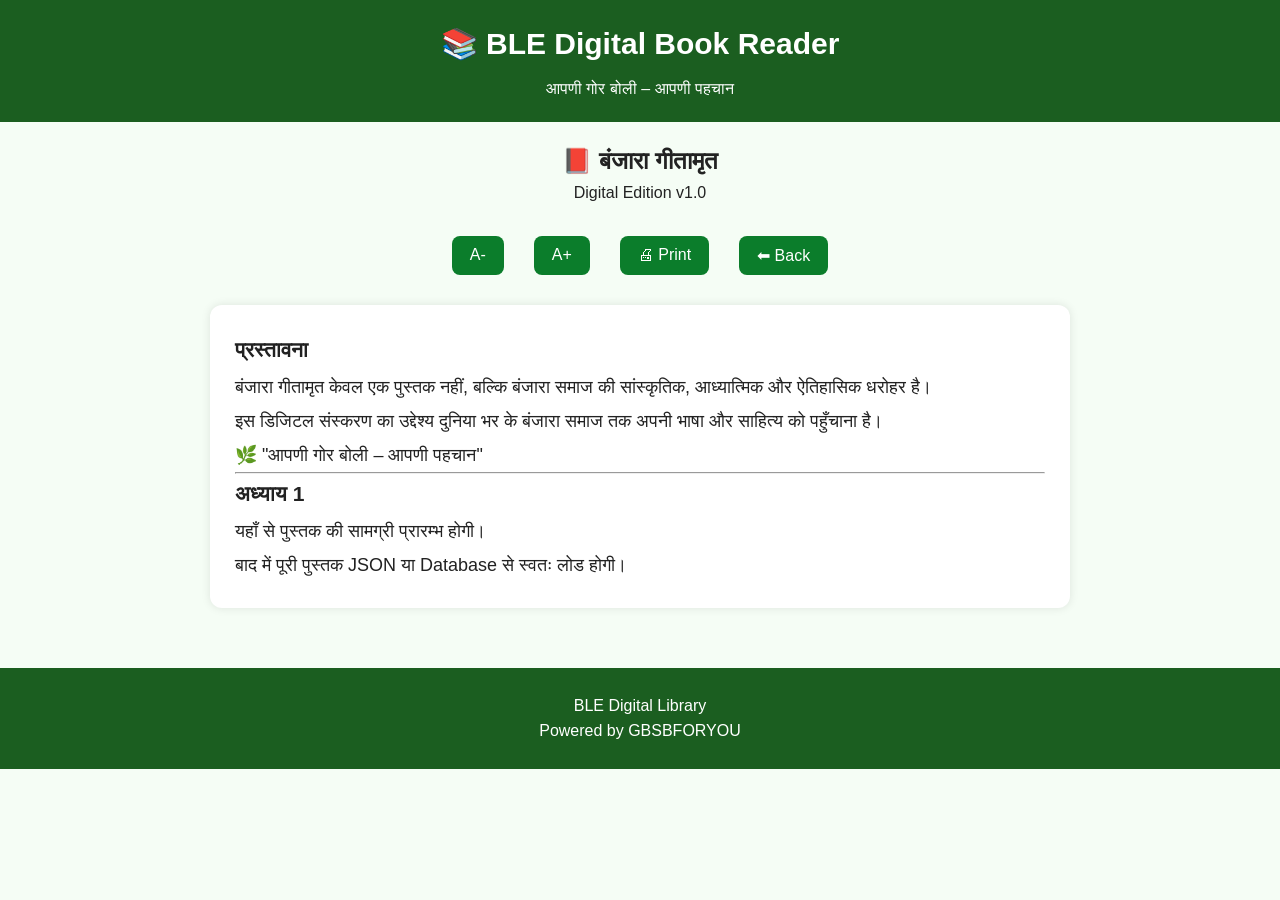
<file: book.html>
<!DOCTYPE html>
<html lang="hi">
<head>
<meta charset="UTF-8">
<meta name="viewport" content="width=device-width, initial-scale=1.0">
<title>BLE Digital Book Reader</title>

<link rel="stylesheet" href="style.css">

<style>

.reader{
max-width:900px;
margin:auto;
padding:20px;
}

.book-header{
text-align:center;
margin-bottom:20px;
}

.book-content{
background:#fff;
padding:25px;
border-radius:12px;
box-shadow:0 0 10px rgba(0,0,0,.1);
line-height:1.9;
font-size:18px;
}

.toolbar{
display:flex;
justify-content:center;
gap:10px;
margin:20px 0;
flex-wrap:wrap;
}

.toolbar button{
padding:10px 18px;
background:#0b7d2b;
color:white;
border:none;
border-radius:8px;
font-size:16px;
cursor:pointer;
}

.toolbar button:hover{
background:#06561b;
}

</style>

</head>

<body>

<header>

<h1>📚 BLE Digital Book Reader</h1>

<p>आपणी गोर बोली – आपणी पहचान</p>

</header>

<div class="reader">

<div class="book-header">

<h2 id="title">
📕 बंजारा गीतामृत
</h2>

<p>
Digital Edition v1.0
</p>

</div>

<div class="toolbar">

<button onclick="smaller()">A-</button>

<button onclick="bigger()">A+</button>

<button onclick="window.print()">
🖨 Print
</button>

<button onclick="history.back()">
⬅ Back
</button>

</div>

<div class="book-content" id="book">

<h3>प्रस्तावना</h3>

<p>

बंजारा गीतामृत केवल एक पुस्तक नहीं,
बल्कि बंजारा समाज की सांस्कृतिक,
आध्यात्मिक और ऐतिहासिक धरोहर है।

</p>

<p>

इस डिजिटल संस्करण का उद्देश्य
दुनिया भर के बंजारा समाज तक
अपनी भाषा और साहित्य को पहुँचाना है।

</p>

<p>

🌿
"आपणी गोर बोली – आपणी पहचान"

</p>

<hr>

<h3>अध्याय 1</h3>

<p>

यहाँ से पुस्तक की सामग्री प्रारम्भ होगी।

</p>

<p>

बाद में पूरी पुस्तक JSON या Database
से स्वतः लोड होगी।

</p>

</div>

</div>

<footer>

<p>

BLE Digital Library

</p>

<p>

Powered by GBSBFORYOU

</p>

</footer>

<script>

let size=18;

function bigger(){

size+=2;

document.getElementById("book").style.fontSize=size+"px";

}

function smaller(){

if(size>14){

size-=2;

document.getElementById("book").style.fontSize=size+"px";

}

}

</script>

</body>
  </html>
</file>
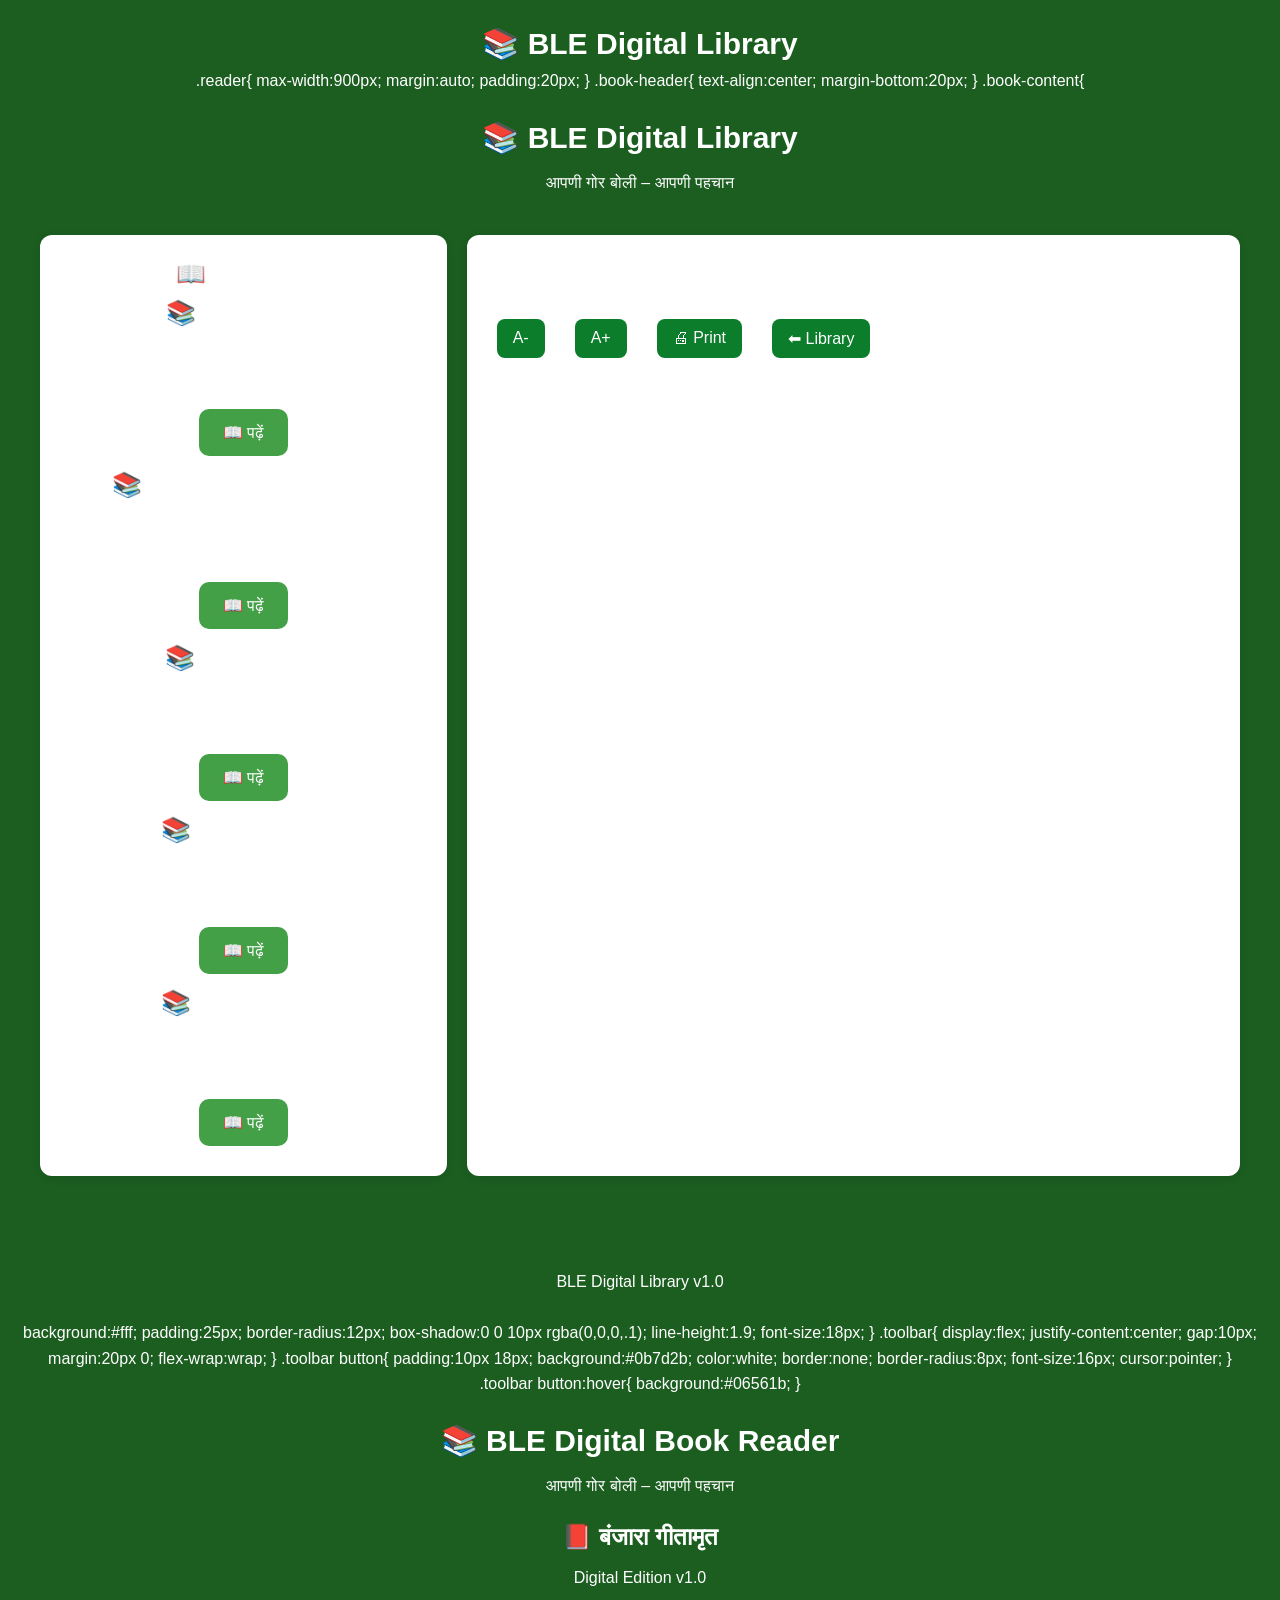
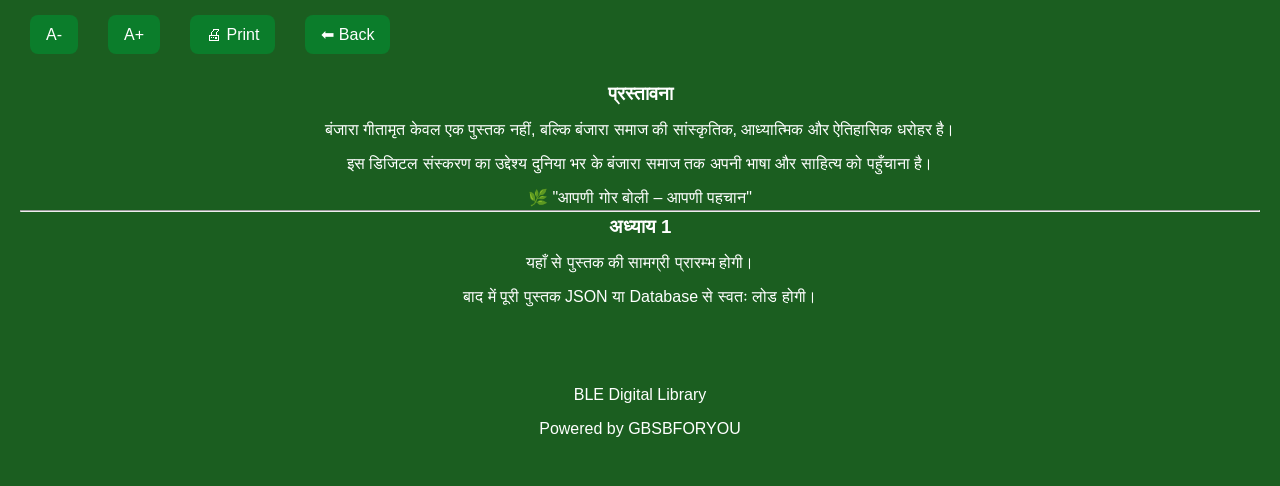
<file: books.html>
<!DOCTYPE html>
<html lang="hi">
<head>
<meta charset="UTF-8">
<meta name="viewport" content="width=device-width, initial-scale=1.0">
<title>BLE Digital Book Reader</title>

<link rel="stylesheet" href="style.css">

<style>
<!DOCTYPE html>
<html lang="hi">
<head>
<meta charset="UTF-8">
<meta name="viewport" content="width=device-width,initial-scale=1">

<title>BLE Digital Library</title>

<link rel="stylesheet" href="style.css">

<style>

.reader-layout{
display:flex;
flex-wrap:wrap;
gap:20px;
padding:20px;
}

.sidebar{
flex:1;
min-width:280px;
background:#ffffff;
border-radius:12px;
padding:20px;
box-shadow:0 2px 10px rgba(0,0,0,.1);
}

.viewer{
flex:2;
min-width:320px;
background:#ffffff;
border-radius:12px;
padding:20px;
box-shadow:0 2px 10px rgba(0,0,0,.1);
}

.book-card{
padding:15px;
margin-bottom:15px;
border-left:5px solid #0b7d2b;
background:#f6fff6;
border-radius:8px;
cursor:pointer;
}

.book-card:hover{
background:#e7ffe7;
}

.toolbar{
display:flex;
gap:10px;
flex-wrap:wrap;
margin:15px 0;
}

.toolbar button{
background:#0b7d2b;
color:white;
border:none;
padding:10px 16px;
border-radius:8px;
cursor:pointer;
}

#bookContent{
font-size:18px;
line-height:1.8;
white-space:pre-line;
}

@media(max-width:768px){

.reader-layout{

flex-direction:column;

}

}

</style>

</head>

<body>

<header>

<h1>📚 BLE Digital Library</h1>


.reader{
max-width:900px;
margin:auto;
padding:20px;
}

.book-header{
text-align:center;
margin-bottom:20px;
}

.book-content{<!DOCTYPE html>
<html lang="hi">
<head>
<meta charset="UTF-8">
<meta name="viewport" content="width=device-width,initial-scale=1">

<title>BLE Digital Library</title>

<link rel="stylesheet" href="style.css">

<style>

.reader-layout{
display:flex;
flex-wrap:wrap;
gap:20px;
padding:20px;
}

.sidebar{
flex:1;
min-width:280px;
background:#ffffff;
border-radius:12px;
padding:20px;
box-shadow:0 2px 10px rgba(0,0,0,.1);
}

.viewer{
flex:2;
min-width:320px;
background:#ffffff;
border-radius:12px;
padding:20px;
box-shadow:0 2px 10px rgba(0,0,0,.1);
}

.book-card{
padding:15px;
margin-bottom:15px;
border-left:5px solid #0b7d2b;
background:#f6fff6;
border-radius:8px;
cursor:pointer;
}

.book-card:hover{
background:#e7ffe7;
}

.toolbar{
display:flex;
gap:10px;
flex-wrap:wrap;
margin:15px 0;
}

.toolbar button{
background:#0b7d2b;
color:white;
border:none;
padding:10px 16px;
border-radius:8px;
cursor:pointer;
}

#bookContent{
font-size:18px;
line-height:1.8;
white-space:pre-line;
}

@media(max-width:768px){

.reader-layout{

flex-direction:column;

}

}

</style>

</head>

<body>

<header>

<h1>📚 BLE Digital Library</h1>

<p>आपणी गोर बोली – आपणी पहचान</p>

</header>

<div class="reader-layout">

<div class="sidebar">

<h2>📖 पुस्तक सूची</h2>

<div id="library">

लोड हो रहा है...

</div>

</div>

<div class="viewer">

<h2 id="bookTitle">

कोई पुस्तक चुनें

</h2>

<div class="toolbar">

<button onclick="fontMinus()">A-</button>

<button onclick="fontPlus()">A+</button>

<button onclick="window.print()">🖨 Print</button>

<button onclick="location='library.html'">⬅ Library</button>

</div>

<div id="bookContent">

यहाँ पुस्तक दिखाई जाएगी।

</div>

</div>

</div>

<footer>

<p>BLE Digital Library v1.0</p>

</footer>

<script src="reader.js"></script>

</body>
</html>
background:#fff;
padding:25px;
border-radius:12px;
box-shadow:0 0 10px rgba(0,0,0,.1);
line-height:1.9;
font-size:18px;
}

.toolbar{
display:flex;
justify-content:center;
gap:10px;
margin:20px 0;
flex-wrap:wrap;
}

.toolbar button{
padding:10px 18px;
background:#0b7d2b;
color:white;
border:none;
border-radius:8px;
font-size:16px;
cursor:pointer;
}

.toolbar button:hover{
background:#06561b;
}

</style>

</head>

<body>

<header>

<h1>📚 BLE Digital Book Reader</h1>

<p>आपणी गोर बोली – आपणी पहचान</p>

</header>

<div class="reader">

<div class="book-header">

<h2 id="title">
📕 बंजारा गीतामृत
</h2>

<p>
Digital Edition v1.0
</p>

</div>
  
<div id="library"></div>
  
<div class="toolbar">

<button onclick="smaller()">A-</button>

<button onclick="bigger()">A+</button>

<button onclick="window.print()">
🖨 Print
</button>

<button onclick="history.back()">
⬅ Back
</button>

</div>

<div class="book-content" id="book">

<h3>प्रस्तावना</h3>

<p>

बंजारा गीतामृत केवल एक पुस्तक नहीं,
बल्कि बंजारा समाज की सांस्कृतिक,
आध्यात्मिक और ऐतिहासिक धरोहर है।

</p>

<p>

इस डिजिटल संस्करण का उद्देश्य
दुनिया भर के बंजारा समाज तक
अपनी भाषा और साहित्य को पहुँचाना है।

</p>

<p>

🌿
"आपणी गोर बोली – आपणी पहचान"

</p>

<hr>

<h3>अध्याय 1</h3>

<p>

यहाँ से पुस्तक की सामग्री प्रारम्भ होगी।

</p>

<p>

बाद में पूरी पुस्तक JSON या Database
से स्वतः लोड होगी।

</p>

</div>

</div>

<footer>

<p>

BLE Digital Library

</p>

<p>

Powered by GBSBFORYOU

</p>

</footer>

<script>

let size=18;

function bigger(){

size+=2;

document.getElementById("book").style.fontSize=size+"px";

}

function smaller(){

if(size>14){

size-=2;

document.getElementById("book").style.fontSize=size+"px";

}

}

</script>

</body>
  </html>
</file>
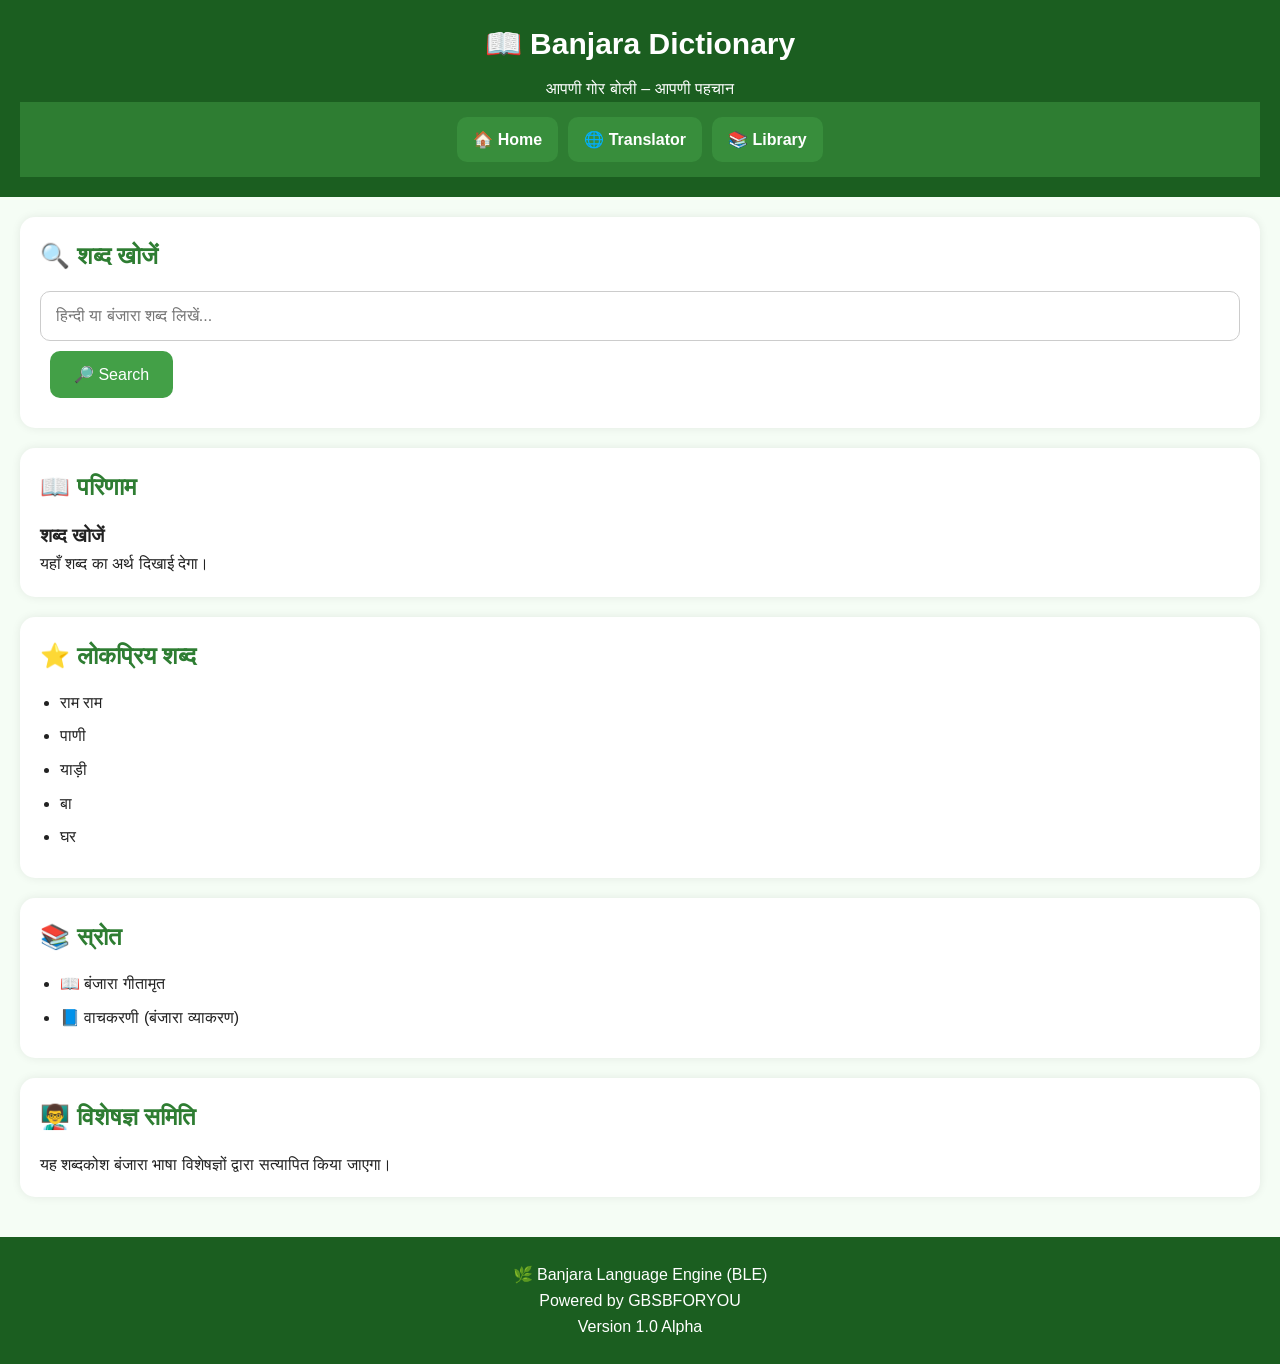
<file: dictionary.html>
<!DOCTYPE html>
<html lang="hi">
<head>
<meta charset="UTF-8">
<meta name="viewport" content="width=device-width, initial-scale=1.0">

<title>BLE Dictionary</title>

<link rel="stylesheet" href="style.css">
</head>

<body>

<header class="header">

<h1>📖 Banjara Dictionary</h1>

<p>आपणी गोर बोली – आपणी पहचान</p>

<nav>
<a href="index.html">🏠 Home</a>
<a href="translator.html">🌐 Translator</a>
<a href="library.html">📚 Library</a>
</nav>

</header>

<main class="container">

<section class="card">

<h2>🔍 शब्द खोजें</h2>

<input
type="text"
id="searchWord"
placeholder="हिन्दी या बंजारा शब्द लिखें..."
>

<button onclick="searchWord()">

🔎 Search

</button>

</section>

<section class="card">

<h2>📖 परिणाम</h2>

<div id="result">

<h3>शब्द खोजें</h3>

<p>

यहाँ शब्द का अर्थ दिखाई देगा।

</p>

</div>

</section>

<section class="card">

<h2>⭐ लोकप्रिय शब्द</h2>

<ul>

<li>राम राम</li>

<li>पाणी</li>

<li>याड़ी</li>

<li>बा</li>

<li>घर</li>

</ul>

</section>

<section class="card">

<h2>📚 स्रोत</h2>

<ul>

<li>📖 बंजारा गीतामृत</li>

<li>📘 वाचकरणी (बंजारा व्याकरण)</li>

</ul>

</section>

<section class="card">

<h2>👨‍🏫 विशेषज्ञ समिति</h2>

<p>

यह शब्दकोश बंजारा भाषा विशेषज्ञों द्वारा सत्यापित किया जाएगा।

</p>

</section>

</main>

<footer>

<p>

🌿 Banjara Language Engine (BLE)

</p>

<p>

Powered by GBSBFORYOU

</p>

<p>

Version 1.0 Alpha

</p>

</footer>

<script src="dictionary.js"></script>

</body>

  </html>
</file>
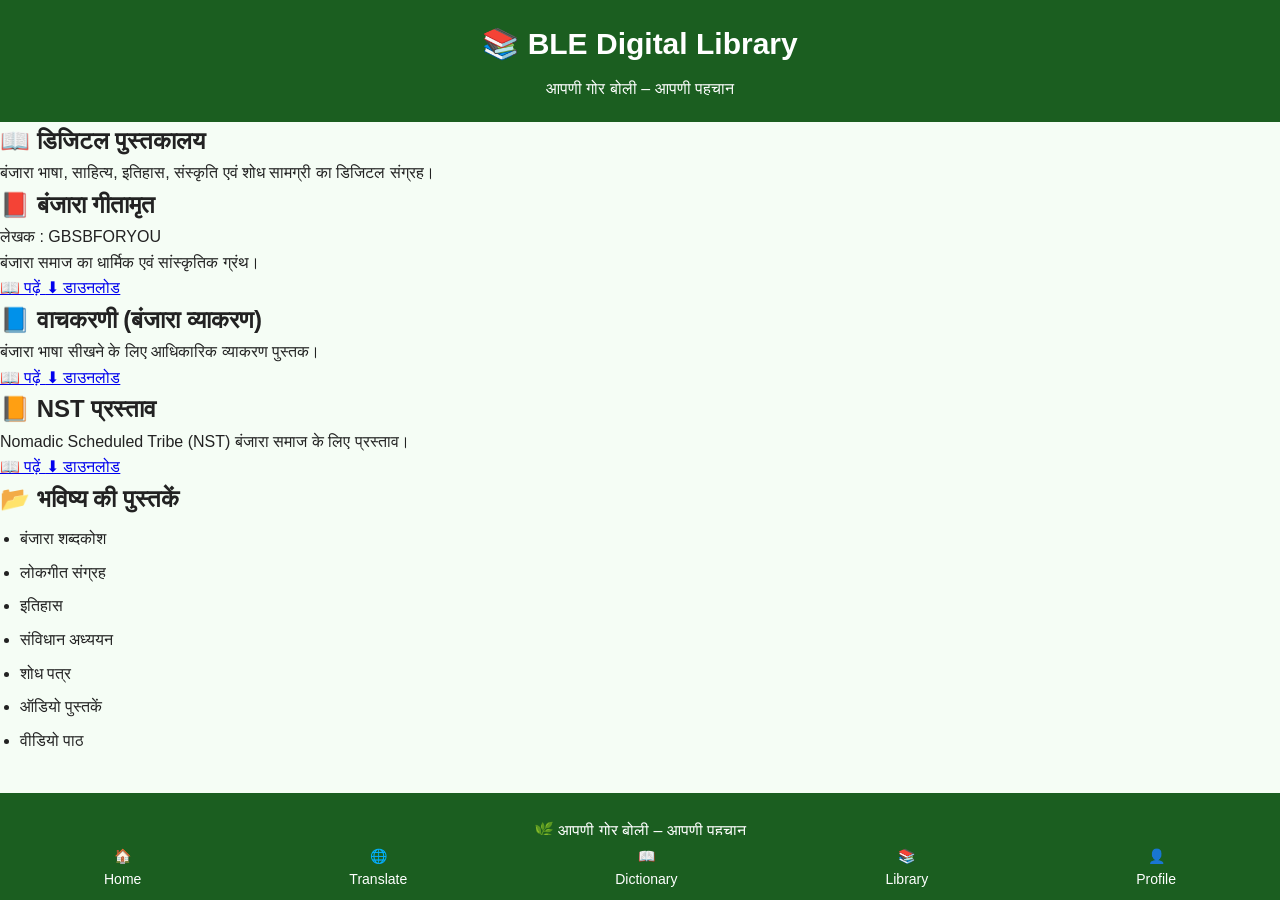
<file: library.html>
<!DOCTYPE html>
<html lang="hi">
<head>
<meta charset="UTF-8">
<meta name="viewport" content="width=device-width, initial-scale=1.0">

<title>Digital Library | Banjara Language Engine</title>

<link rel="stylesheet" href="style.css">

</head>

<body>

<header class="header">

<h1>📚 BLE Digital Library</h1>

<p>आपणी गोर बोली – आपणी पहचान</p>

</header>

<div class="container">

<div class="card">

<h2>📖 डिजिटल पुस्तकालय</h2>

<p>

बंजारा भाषा, साहित्य, इतिहास, संस्कृति एवं शोध सामग्री का
डिजिटल संग्रह।

</p>

</div>

<div class="card">

<h2>📕 बंजारा गीतामृत</h2>

<p>

लेखक : GBSBFORYOU

</p>

<p>

बंजारा समाज का धार्मिक एवं सांस्कृतिक ग्रंथ।

</p>

<a class="button" href="#">
📖 पढ़ें

</a>

<a class="button" href="#">
⬇ डाउनलोड

</a>

</div>

<div class="card">

<h2>📘 वाचकरणी (बंजारा व्याकरण)</h2>

<p>

बंजारा भाषा सीखने के लिए आधिकारिक व्याकरण पुस्तक।

</p>

<a class="button" href="#">
📖 पढ़ें

</a>

<a class="button" href="#">
⬇ डाउनलोड

</a>

</div>

<div class="card">

<h2>📙 NST प्रस्ताव</h2>

<p>

Nomadic Scheduled Tribe (NST)

बंजारा समाज के लिए प्रस्ताव।

</p>

<a class="button" href="#">
📖 पढ़ें

</a>

<a class="button" href="#">
⬇ डाउनलोड

</a>

</div>

<div class="card">

<h2>📂 भविष्य की पुस्तकें</h2>

<ul>

<li>बंजारा शब्दकोश</li>

<li>लोकगीत संग्रह</li>

<li>इतिहास</li>

<li>संविधान अध्ययन</li>

<li>शोध पत्र</li>

<li>ऑडियो पुस्तकें</li>

<li>वीडियो पाठ</li>

</ul>

</div>

</div>

<footer>

<p>

🌿 आपणी गोर बोली – आपणी पहचान

</p>

<p>

Banjara Language Engine (BLE)

</p>

</footer>

<div class="bottom-nav">

<a href="index.html">🏠<br>Home</a>

<a href="translator.html">🌐<br>Translate</a>

<a href="dictionary.html">📖<br>Dictionary</a>

<a href="library.html">📚<br>Library</a>

<a href="#">👤<br>Profile</a>

</div>

</body>
  </html>
</file>
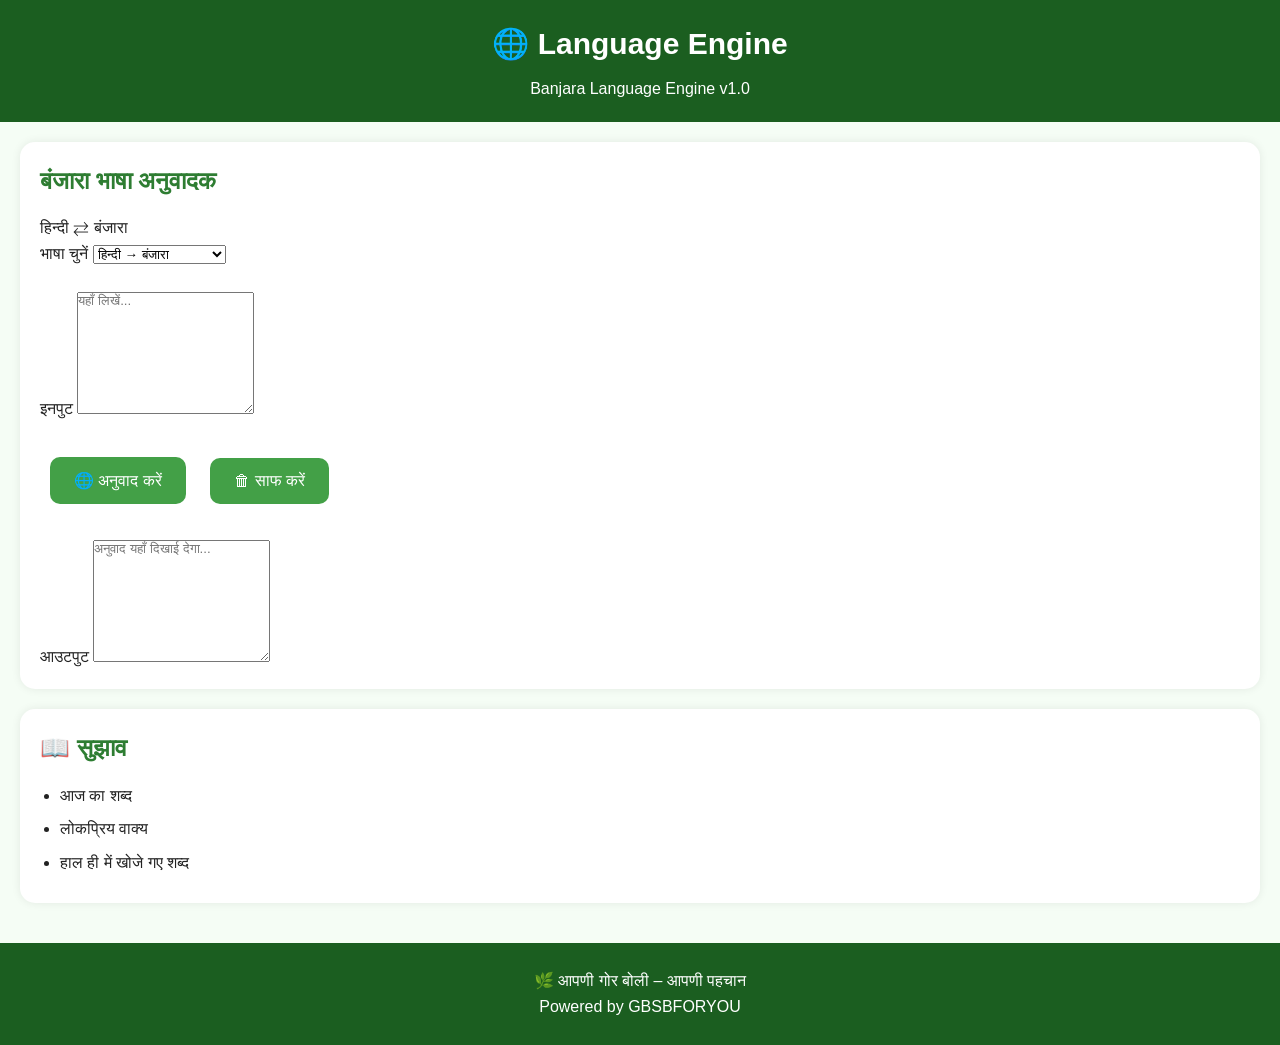
<file: translator.html>
<!DOCTYPE html>
<html lang="hi">
<head>
<meta charset="UTF-8">
<meta name="viewport" content="width=device-width, initial-scale=1.0">

<title>Language Engine | BLE</title>

<link rel="stylesheet" href="style.css">

</head>

<body>

<header>

<h1>🌐 Language Engine</h1>

<p>Banjara Language Engine v1.0</p>

</header>

<section class="translator">

<h2>बंजारा भाषा अनुवादक</h2>

<p>

हिन्दी ⇄ बंजारा

</p>

<label>भाषा चुनें</label>

<select id="language">

<option>हिन्दी → बंजारा</option>

<option>बंजारा → हिन्दी</option>

<option>English → Banjara</option>

<option>Banjara → English</option>

<option>संस्कृत → बंजारा</option>

<option>बंजारा → संस्कृत</option>

</select>

<br><br>

<label>इनपुट</label>

<textarea

id="input"

rows="8"

placeholder="यहाँ लिखें..."

></textarea>

<br><br>

<button onclick="translateText()">

🌐 अनुवाद करें

</button>

<button onclick="clearText()">

🗑 साफ करें

</button>

<br><br>

<label>आउटपुट</label>

<textarea

id="output"

rows="8"

readonly

placeholder="अनुवाद यहाँ दिखाई देगा..."

></textarea>

</section>

<section>

<h2>📖 सुझाव</h2>

<ul>

<li>आज का शब्द</li>

<li>लोकप्रिय वाक्य</li>

<li>हाल ही में खोजे गए शब्द</li>

</ul>

</section>

<footer>

<p>

🌿 आपणी गोर बोली – आपणी पहचान

</p>

<p>

Powered by GBSBFORYOU

</p>

</footer>

<script src="app.js"></script>

</body>
  </html>
</file>
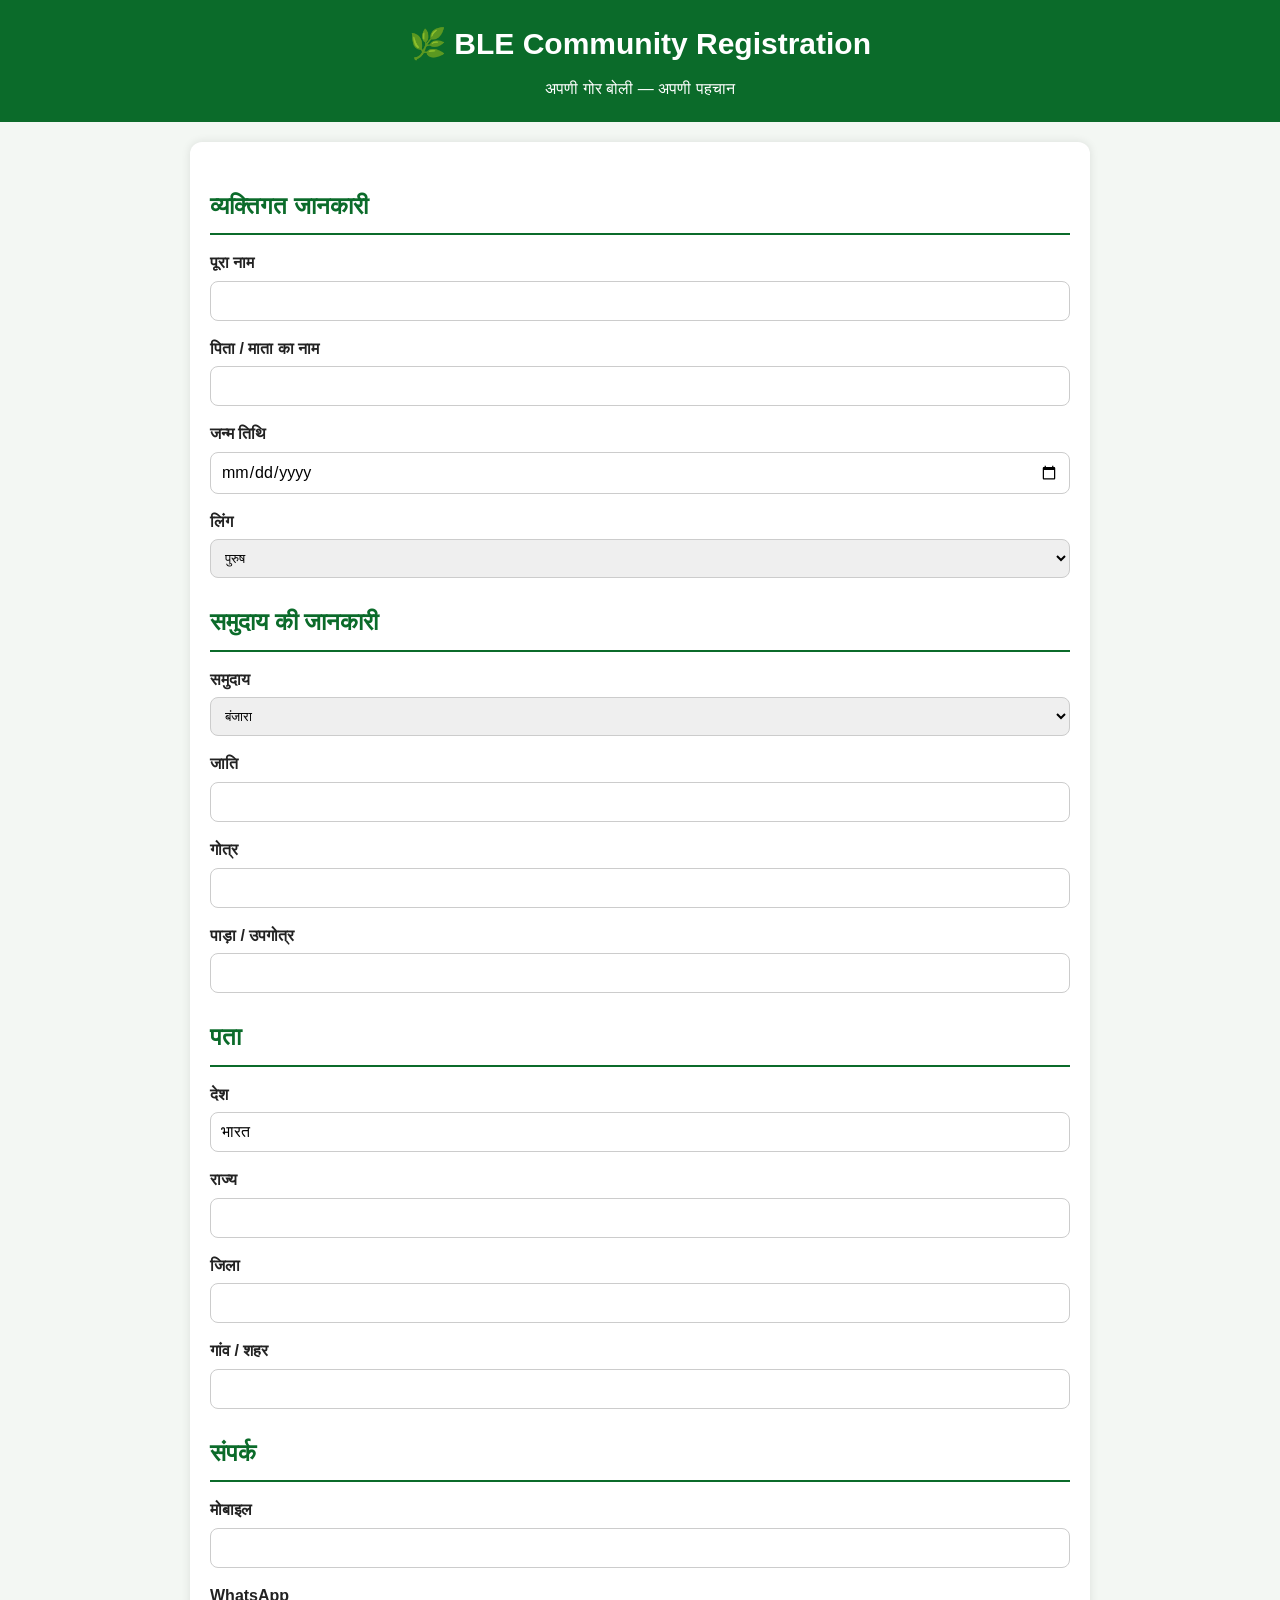
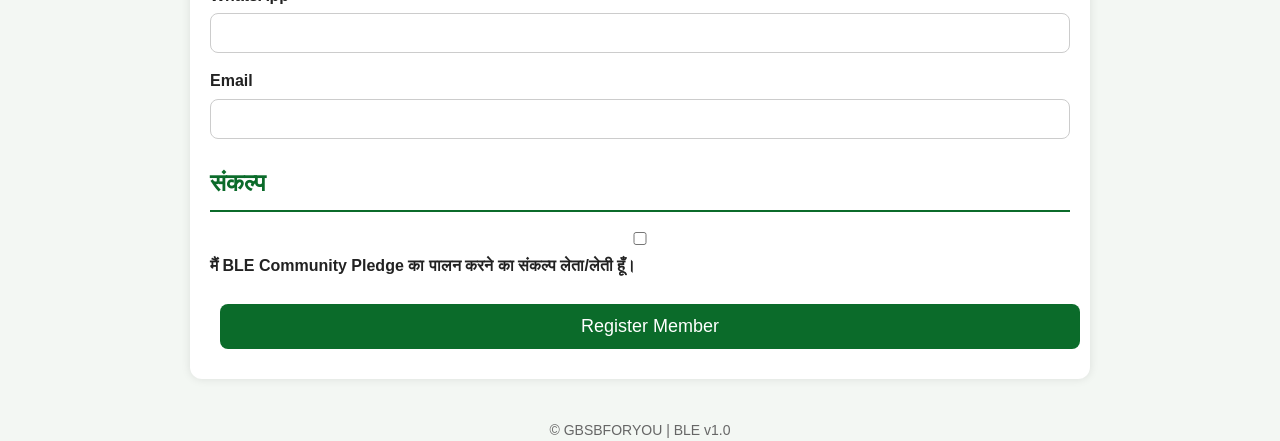
<file: app/community-registration.html>
<!DOCTYPE html>
<html lang="hi">
<head>

<meta charset="UTF-8">
<meta name="viewport" content="width=device-width, initial-scale=1.0">

<title>BLE Community Registration</title>

<link rel="stylesheet" href="../style.css">

<style>

body{
font-family:Arial,sans-serif;
background:#f3f7f3;
margin:0;
padding:0;
}

header{
background:#0b6b2a;
color:white;
padding:20px;
text-align:center;
}

.container{

max-width:900px;
margin:20px auto;
background:white;
padding:20px;
border-radius:12px;
box-shadow:0 0 10px rgba(0,0,0,.1);

}

.section{

margin-top:25px;

}

.section h2{

color:#0b6b2a;

border-bottom:2px solid #0b6b2a;

padding-bottom:8px;

}

label{

display:block;

margin-top:15px;

font-weight:bold;

}

input,

select,

textarea{

width:100%;

padding:10px;

margin-top:5px;

border:1px solid #ccc;

border-radius:8px;

box-sizing:border-box;

}

button{

margin-top:25px;

padding:12px;

width:100%;

background:#0b6b2a;

color:white;

border:none;

border-radius:8px;

font-size:18px;

cursor:pointer;

}

button:hover{

background:#095221;

}

.footer{

margin-top:40px;

text-align:center;

font-size:14px;

color:#666;

}

</style>

</head>

<body>

<header>

<h1>🌿 BLE Community Registration</h1>

<p>अपणी गोर बोली — अपणी पहचान</p>

</header>

<div class="container">

<div class="section">

<h2>व्यक्तिगत जानकारी</h2>

<label>पूरा नाम</label>

<input type="text" id="name">

<label>पिता / माता का नाम</label>

<input type="text" id="parent">

<label>जन्म तिथि</label>

<input type="date" id="dob">

<label>लिंग</label>

<select id="gender">

<option>पुरुष</option>

<option>महिला</option>

<option>अन्य</option>

</select>

</div>

<div class="section">

<h2>समुदाय की जानकारी</h2>

<label>समुदाय</label>

<select id="community">

<option>बंजारा</option>

<option>विमुक्त</option>

<option>घुमक्कड़</option>

<option>अन्य</option>

</select>

<label>जाति</label>

<input list="casteList" id="caste">

<datalist id="casteList">

<option>बंजारा</option>

<option>लमानी</option>

<option>लबाना</option>

<option>सुगाली</option>

<option>सिकलीगर</option>

</datalist>

<label>गोत्र</label>

<input list="gotraList" id="gotra">

<datalist id="gotraList">

<option>राठौड़</option>

<option>चौहान</option>

<option>पवार</option>

<option>वडतिया</option>

<option>बन्नोथ</option>

</datalist>

<label>पाड़ा / उपगोत्र</label>

<input type="text" id="pada">

</div>

<div class="section">

<h2>पता</h2>

<label>देश</label>

<input type="text" value="भारत">

<label>राज्य</label>

<input type="text" id="state">

<label>जिला</label>

<input type="text" id="district">

<label>गांव / शहर</label>

<input type="text" id="village">

</div>

<div class="section">

<h2>संपर्क</h2>

<label>मोबाइल</label>

<input type="tel" id="mobile">

<label>WhatsApp</label>

<input type="tel" id="whatsapp">

<label>Email</label>

<input type="email" id="email">

</div>

<div class="section">

<h2>संकल्प</h2>

<label>

<input type="checkbox" id="pledge">

मैं BLE Community Pledge का पालन करने का संकल्प लेता/लेती हूँ।

</label>

</div>

<button onclick="submitRegistration()">

Register Member

</button>

</div>

<div class="footer">

© GBSBFORYOU | BLE v1.0

</div>

<script>

function submitRegistration(){

alert("Version 1.0\n\nअगले चरण में यह डेटा Google Sheets में सेव होगा।");

}

</script>

</body>

  </html>
</file>
<file: style.css>
/* ===========================
   Banjara Language Engine
   style.css
=========================== */

*{
    margin:0;
    padding:0;
    box-sizing:border-box;
    font-family:Arial, sans-serif;
}

body{
    background:#f5fdf5;
    color:#222;
    line-height:1.6;
}

/* Header */

header{
    background:#1b5e20;
    color:#fff;
    text-align:center;
    padding:20px;
}

header h1{
    font-size:30px;
}

header p{
    margin-top:8px;
    font-size:16px;
}

/* Navigation */

nav{
    display:flex;
    flex-wrap:wrap;
    justify-content:center;
    gap:10px;
    padding:15px;
    background:#2e7d32;
}

nav a{
    text-decoration:none;
    color:white;
    background:#388e3c;
    padding:10px 16px;
    border-radius:10px;
    font-weight:bold;
    transition:.3s;
}

nav a:hover{
    background:#66bb6a;
}

/* Hero */

.hero{
    text-align:center;
    padding:30px 20px;
}

.hero h2{
    color:#1b5e20;
    font-size:34px;
}

.hero p{
    max-width:700px;
    margin:auto;
    margin-top:15px;
}

/* Buttons */

button{
    background:#43a047;
    color:white;
    border:none;
    padding:14px 24px;
    border-radius:10px;
    margin:10px;
    font-size:16px;
    cursor:pointer;
}

button:hover{
    background:#2e7d32;
}

/* Sections */

section{
    background:white;
    margin:20px;
    padding:20px;
    border-radius:15px;
    box-shadow:0 0 10px rgba(0,0,0,.08);
}

section h2{
    color:#2e7d32;
    margin-bottom:15px;
}

/* Lists */

ul{
    padding-left:20px;
}

li{
    margin:8px 0;
}

/* Search */

input{
    width:100%;
    padding:15px;
    border-radius:10px;
    border:1px solid #ccc;
    font-size:16px;
}

/* Footer */

footer{
    background:#1b5e20;
    color:white;
    text-align:center;
    padding:25px;
    margin-top:40px;
}

/* Bottom Navigation */

.bottom-nav{
    position:fixed;
    bottom:0;
    left:0;
    width:100%;
    background:#1b5e20;
    display:flex;
    justify-content:space-around;
    padding:10px 0;
}

.bottom-nav a{
    color:white;
    text-decoration:none;
    text-align:center;
    font-size:14px;
}

/* Mobile */

@media(max-width:768px){

header h1{
    font-size:22px;
}

.hero h2{
    font-size:28px;
}

nav{
    flex-direction:column;
}

nav a{
    width:95%;
    text-align:center;
}

button{
    width:95%;
}

section{
    margin:10px;
}

body{
    padding-bottom:80px;
}

  }
</file>
